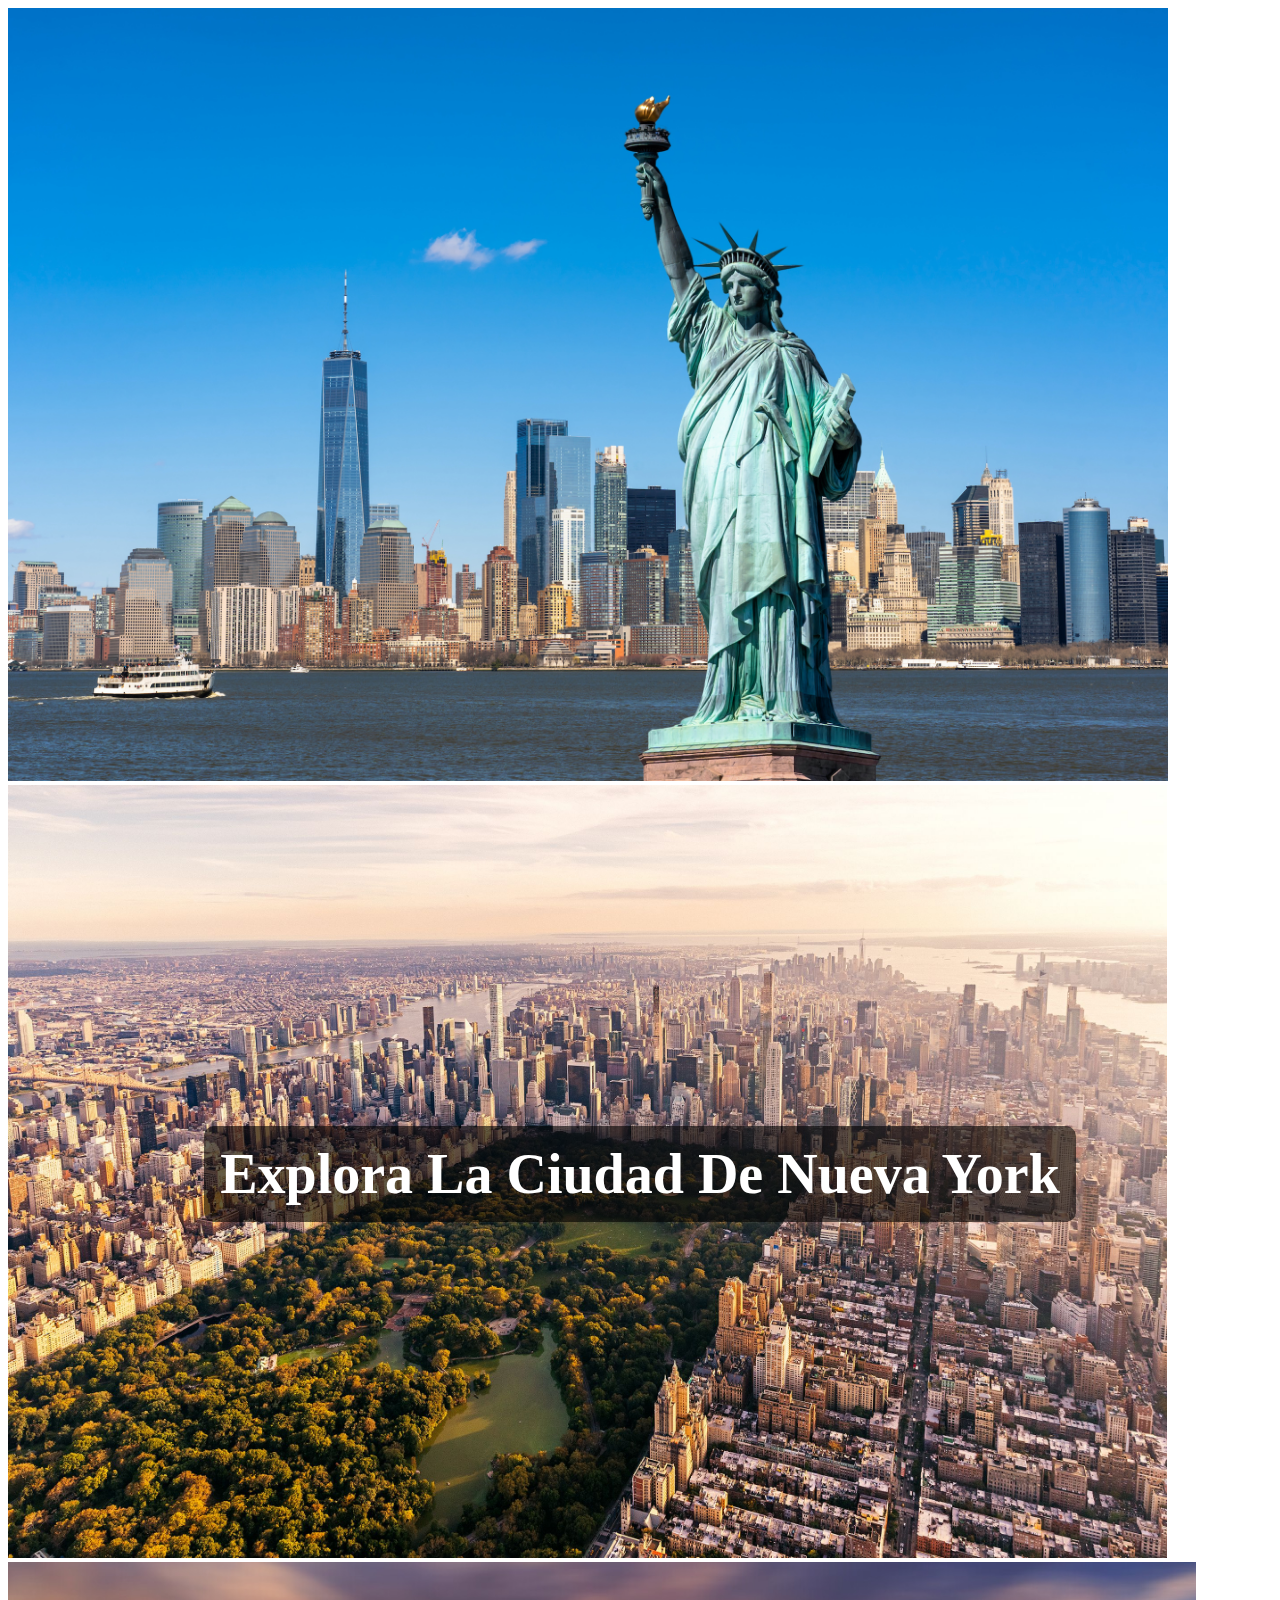
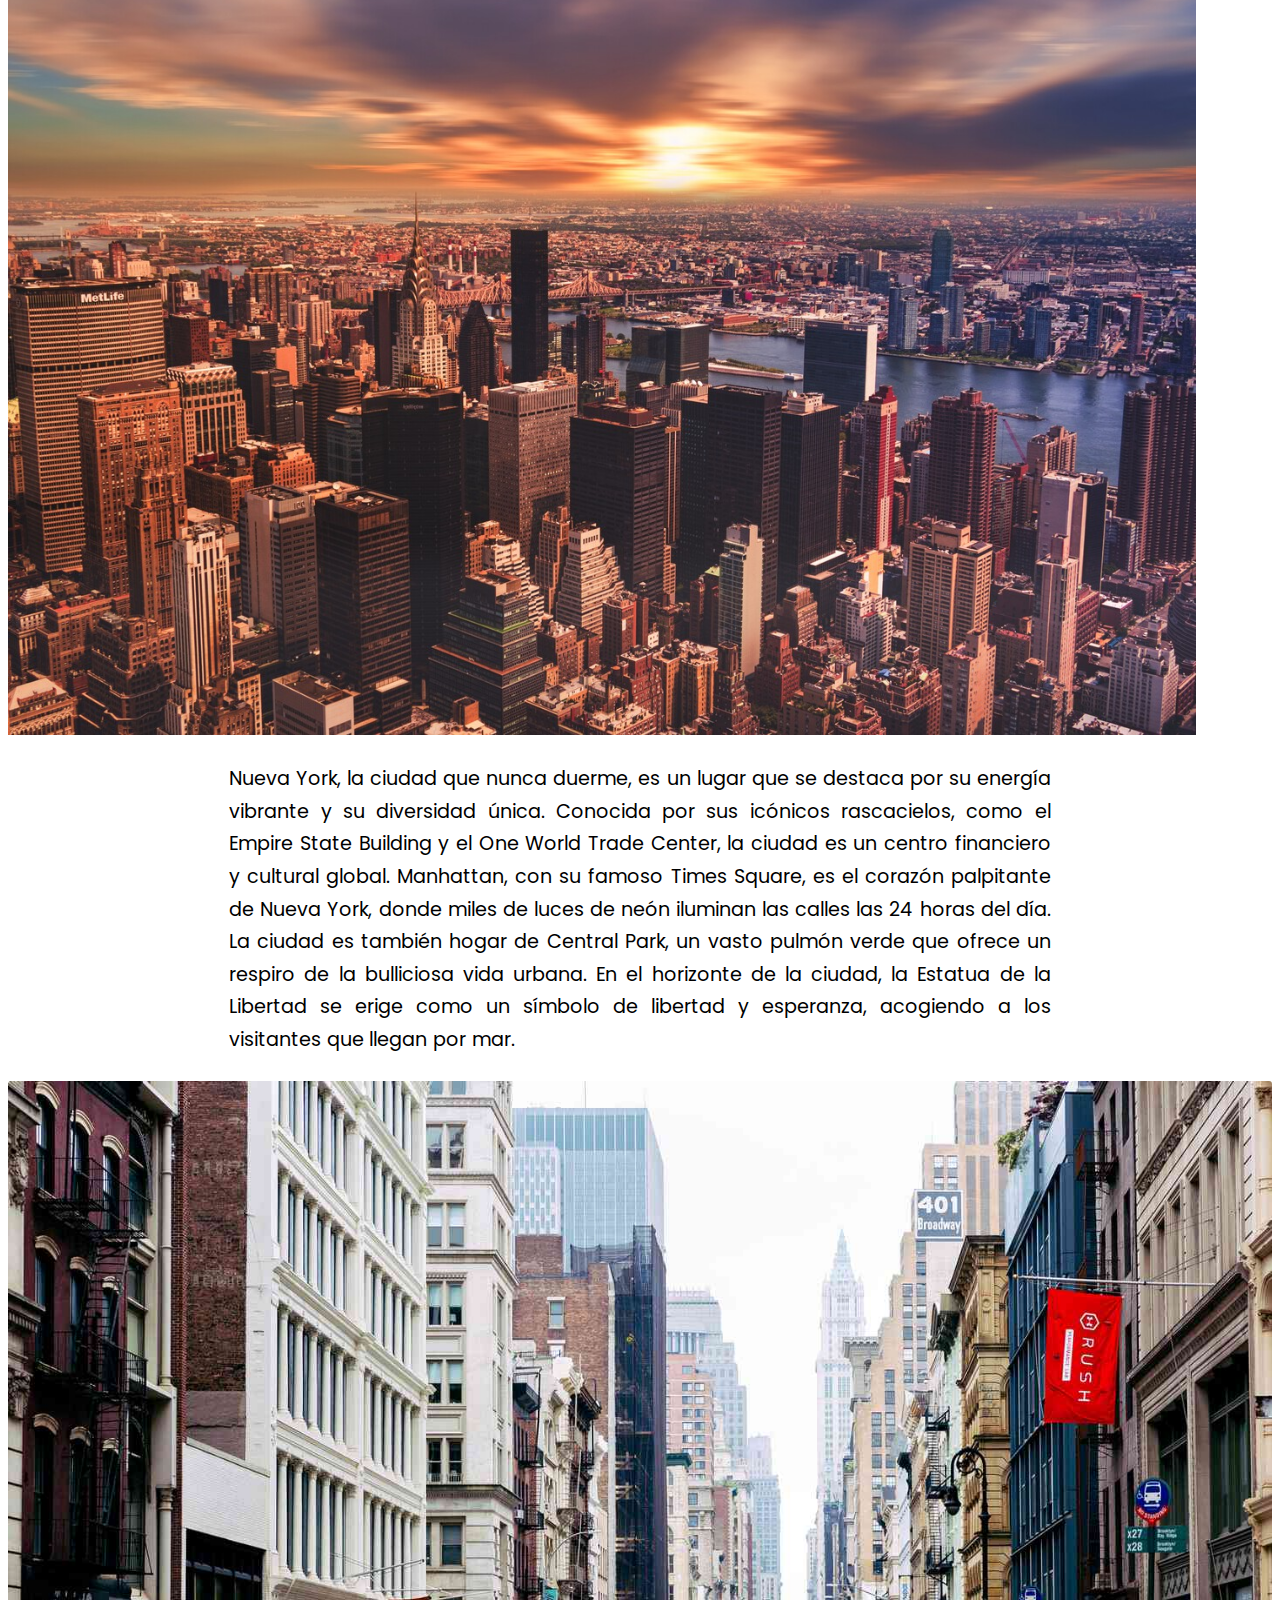
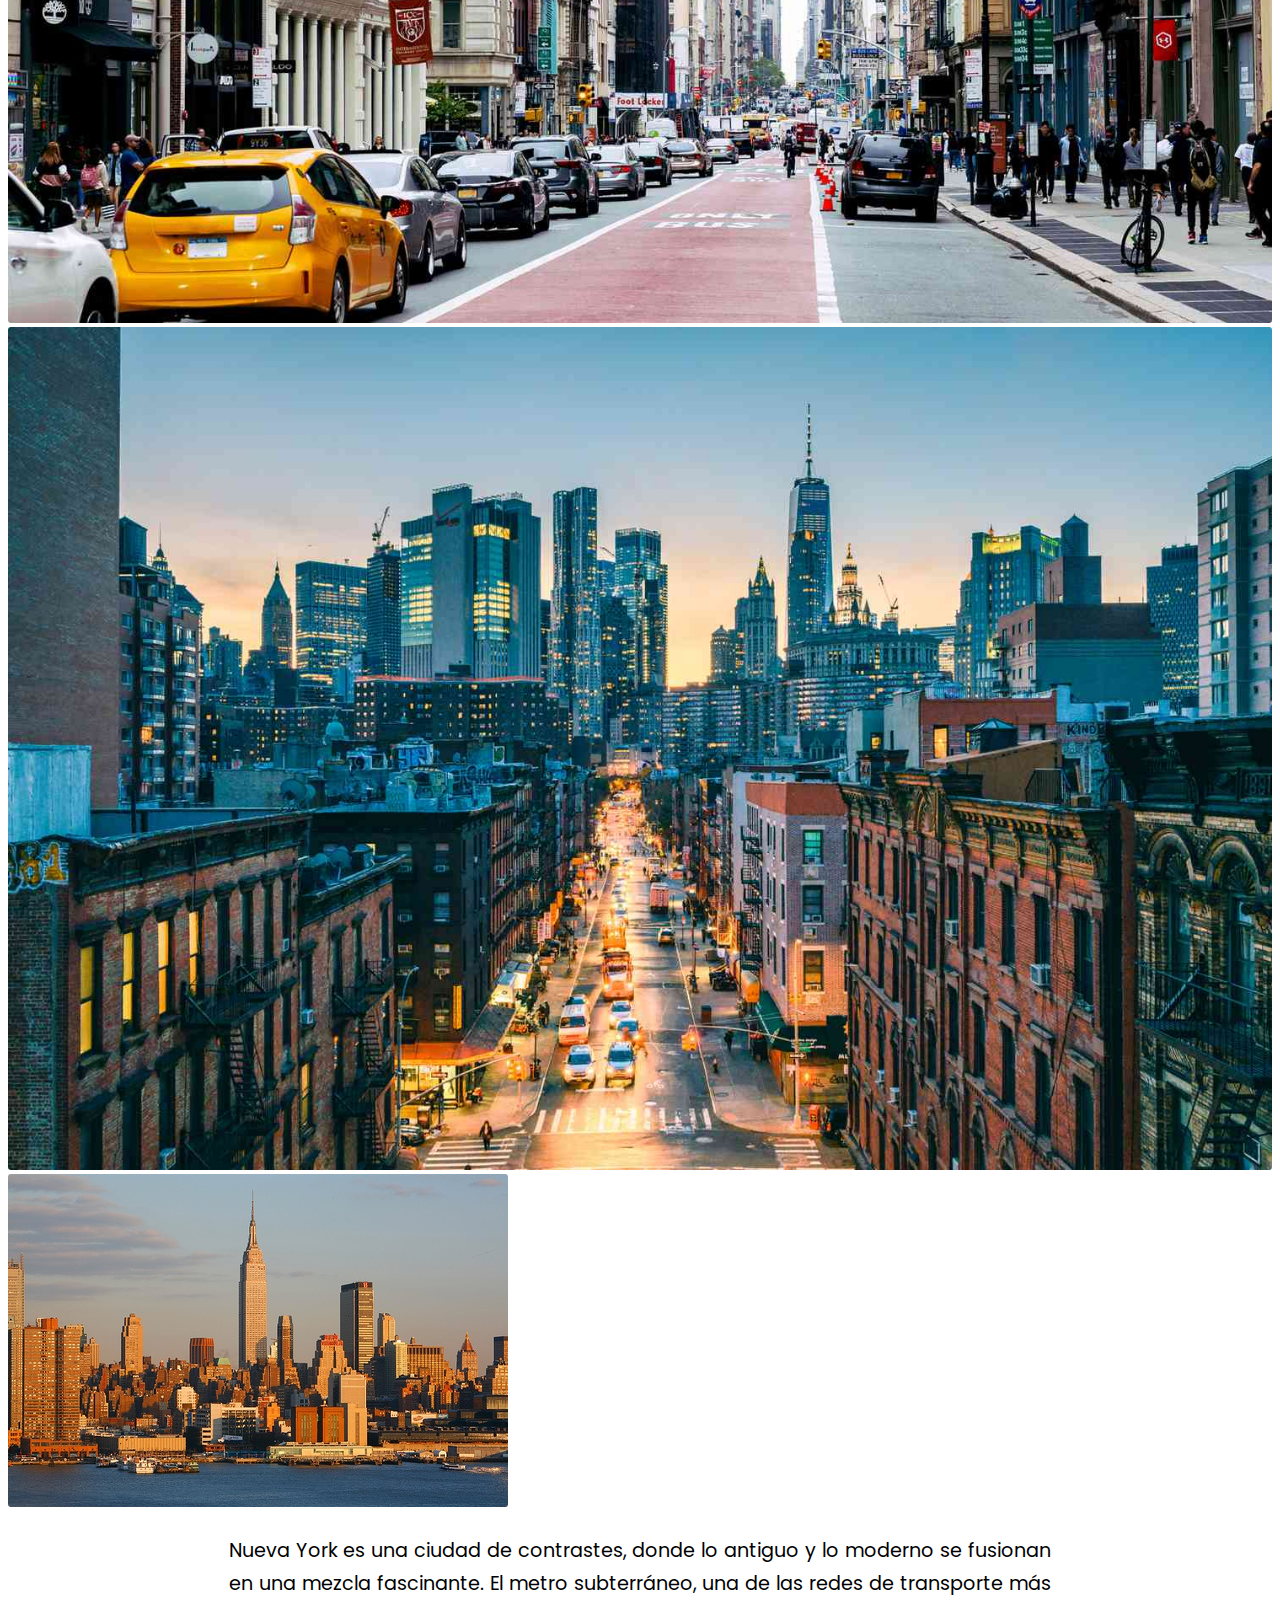
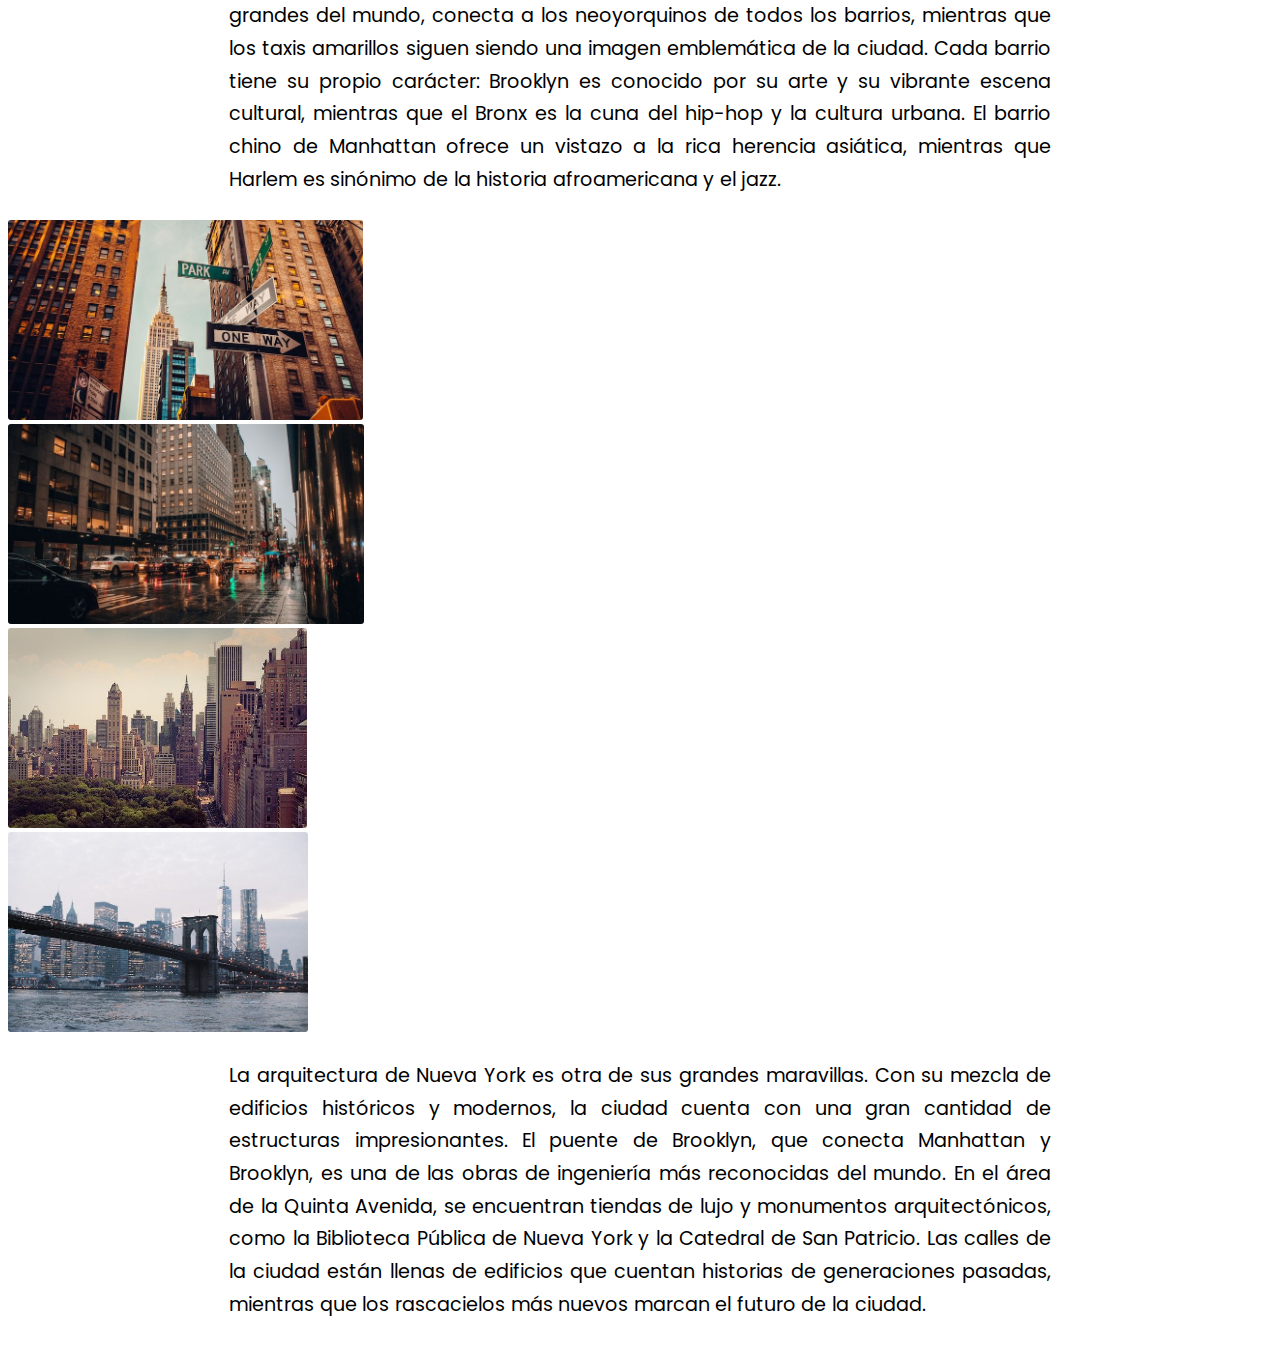
<file: HTML/index.html>
<!DOCTYPE html>
<html lang="es">
<head>
    <meta charset="UTF-8">
    <meta name="viewport" content="width=device-width, initial-scale=1.0">
    <meta name="keywords" content="Nueva York Turismo Viajes">
    <meta name="description" content="Sitio Web Sobre La Ciudad De Nueva York">
    <meta name="author" content="Hector Contreras">
     <!--BOOTSTRAP-->
    <link href="https://cdn.jsdelivr.net/npm/bootstrap@5.3.2/dist/css/bootstrap.min.css" rel="stylesheet" integrity="sha384-T3c6CoIi6uLrA9TneNEoa7RxnatzjcDSCmG1MXxSR1GAsXEV/Dwwykc2MPK8M2HN" crossorigin="anonymous">
    <!--HOJA DE ESTILOS-->
    <link rel="stylesheet" href="../css/main.css">
    <!--FUENTES GOOGLE FONTS-->
    <!--POPPINS-->
    <link href="https://fonts.googleapis.com/css2?family=Poppins:ital,wght@0,100;0,200;0,300;0,400;0,500;0,600;0,700;0,800;0,900;1,100;1,200;1,300;1,400;1,500;1,600;1,700;1,800;1,900&display=swap" rel="stylesheet">
    <!--OUTFIT-->
    <link href="https://fonts.googleapis.com/css2?family=Outfit:wght@100..900&family=Poppins:ital,wght@0,100;0,200;0,300;0,400;0,500;0,600;0,700;0,800;0,900;1,100;1,200;1,300;1,400;1,500;1,600;1,700;1,800;1,900&display=swap" rel="stylesheet">
    <title>Nueva York</title>
</head>
<body>
    <header class="hero-section">
        <!--CARRUSEL-->
        <div id="carouselExampleAutoplaying" class="carousel slide" data-bs-ride="carousel">
            <div class="carousel-inner myCarousel">
                <div class="h5Container">
                    <h5>Explora La Ciudad De Nueva York</h5>
                </div>
                <div class="carousel-item active" data-bs-interval="3000">
                    <img src="../IMAGES/imgCarrusel1.jpeg" class="d-block w-100" alt="...">
                </div>
                <div class="carousel-item" data-bs-interval="3000">
                    <img src="../IMAGES/imgCarrusel2.jpg" class="d-block w-100" alt="...">
                </div>
                <div class="carousel-item" data-bs-interval="3000">
                    <img src="../IMAGES/imgCarrusel3.jpeg" class="d-block w-100" alt="...">
                </div>
            </div>
        </div>
    </header>    
    <section class="cabecera">
        <p>
            Nueva York, la ciudad que nunca duerme, es un lugar que se destaca por su energía vibrante y su diversidad única. Conocida por sus icónicos rascacielos, como el Empire State Building y el One World Trade Center, la ciudad es un centro financiero y cultural global. Manhattan, con su famoso Times Square, es el corazón palpitante de Nueva York, donde miles de luces de neón iluminan las calles las 24 horas del día. La ciudad es también hogar de Central Park, un vasto pulmón verde que ofrece un respiro de la bulliciosa vida urbana. En el horizonte de la ciudad, la Estatua de la Libertad se erige como un símbolo de libertad y esperanza, acogiendo a los visitantes que llegan por mar.
        </p>
        <div class="container containerImg2">
            <div class="row">
                <div class="col-lg-4">
                    <img src="../IMAGES/Cabecera/img-5.jpg" alt="imagen">
                </div>
                <div class="col-lg-4">
                    <img src="../IMAGES/Cabecera/img-6.jpg" alt="imagen">
                </div>
                <div class="col-lg-4">
                    <img src="../IMAGES/Cabecera/img-7.jpg" alt="imagen">
                </div>
            </div>
        </div>
        <p>
            Nueva York es una ciudad de contrastes, donde lo antiguo y lo moderno se fusionan en una mezcla fascinante. El metro subterráneo, una de las redes de transporte más grandes del mundo, conecta a los neoyorquinos de todos los barrios, mientras que los taxis amarillos siguen siendo una imagen emblemática de la ciudad. Cada barrio tiene su propio carácter: Brooklyn es conocido por su arte y su vibrante escena cultural, mientras que el Bronx es la cuna del hip-hop y la cultura urbana. El barrio chino de Manhattan ofrece un vistazo a la rica herencia asiática, mientras que Harlem es sinónimo de la historia afroamericana y el jazz.
        </p>
        <div class="container containerImg">
            <div class="row">
                <div class="col-lg-3">
                    <img src="../IMAGES/Cabecera/img-1.jpg" alt="imagen">
                </div>
                <div class="col-lg-3">
                    <img src="../IMAGES/Cabecera/img-2.jpg" alt="imagen">
                </div>
                <div class="col-lg-3">
                    <img src="../IMAGES/Cabecera/img-3.jpg" alt="imagen">
                </div>
                <div class="col-lg-3">
                    <img src="../IMAGES/Cabecera/img-4.jpg" alt="imagen">
                </div>
            </div>
        </div>
        <p>
            La arquitectura de Nueva York es otra de sus grandes maravillas. Con su mezcla de edificios históricos y modernos, la ciudad cuenta con una gran cantidad de estructuras impresionantes. El puente de Brooklyn, que conecta Manhattan y Brooklyn, es una de las obras de ingeniería más reconocidas del mundo. En el área de la Quinta Avenida, se encuentran tiendas de lujo y monumentos arquitectónicos, como la Biblioteca Pública de Nueva York y la Catedral de San Patricio. Las calles de la ciudad están llenas de edificios que cuentan historias de generaciones pasadas, mientras que los rascacielos más nuevos marcan el futuro de la ciudad.
        </p>
    </section>
    <!--SCRIPT DE BOOTSTRAP-->
    <script src="https://cdn.jsdelivr.net/npm/bootstrap@5.3.2/dist/js/bootstrap.bundle.min.js" integrity="sha384-C6RzsynM9kWDrMNeT87bh95OGNyZPhcTNXj1NW7RuBCsyN/o0jlpcV8Qyq46cDfL" crossorigin="anonymous"></script>
</body>
</html>
</file>
<file: css/main.css>
/*CENTAR LAS IMAGENES*/
/*SEPARAR LAS IMAGENES DEL MARGEN DE ARRIBA Y ABAJO*/
/*ESTILOS DE PARRAFO*/
/*ESTILO H2*/
/*ESTILO H3*/
/*ESTILO IMAGENES*/
/*FLEXBOX*/
/*TRANSICION IMAGENES*/
.hero-section {
  position: relative;
}
.hero-section .myCarousel img {
  -o-object-fit: cover;
     object-fit: cover;
  height: 773px;
}
.hero-section .myCarousel .h5Container {
  position: absolute;
  top: 0;
  left: 0;
  width: 100%;
  height: 100%;
  display: flex;
  justify-content: center;
  align-items: center;
  z-index: 10;
}
.hero-section .myCarousel .h5Container h5 {
  font-size: 3.5rem;
  color: white;
  background-color: rgba(0, 0, 0, 0.6);
  padding: 1rem;
  border-radius: 10px;
  text-align: center;
}

.cabecera p {
  text-align: justify;
  font-family: poppins;
  max-width: 65%;
  font-size: 1.2rem;
  line-height: 1.7;
  word-spacing: 0.03em;
  margin: 1.5rem auto;
}
.cabecera .containerImg img {
  max-width: 100%;
  height: 200px;
  -o-object-fit: cover;
     object-fit: cover;
  border-radius: 3px;
}
.cabecera .containerImg2 img {
  border-radius: 3px;
  max-width: 100%;
  -o-object-fit: cover;
     object-fit: cover;
}/*# sourceMappingURL=main.css.map */
</file>
